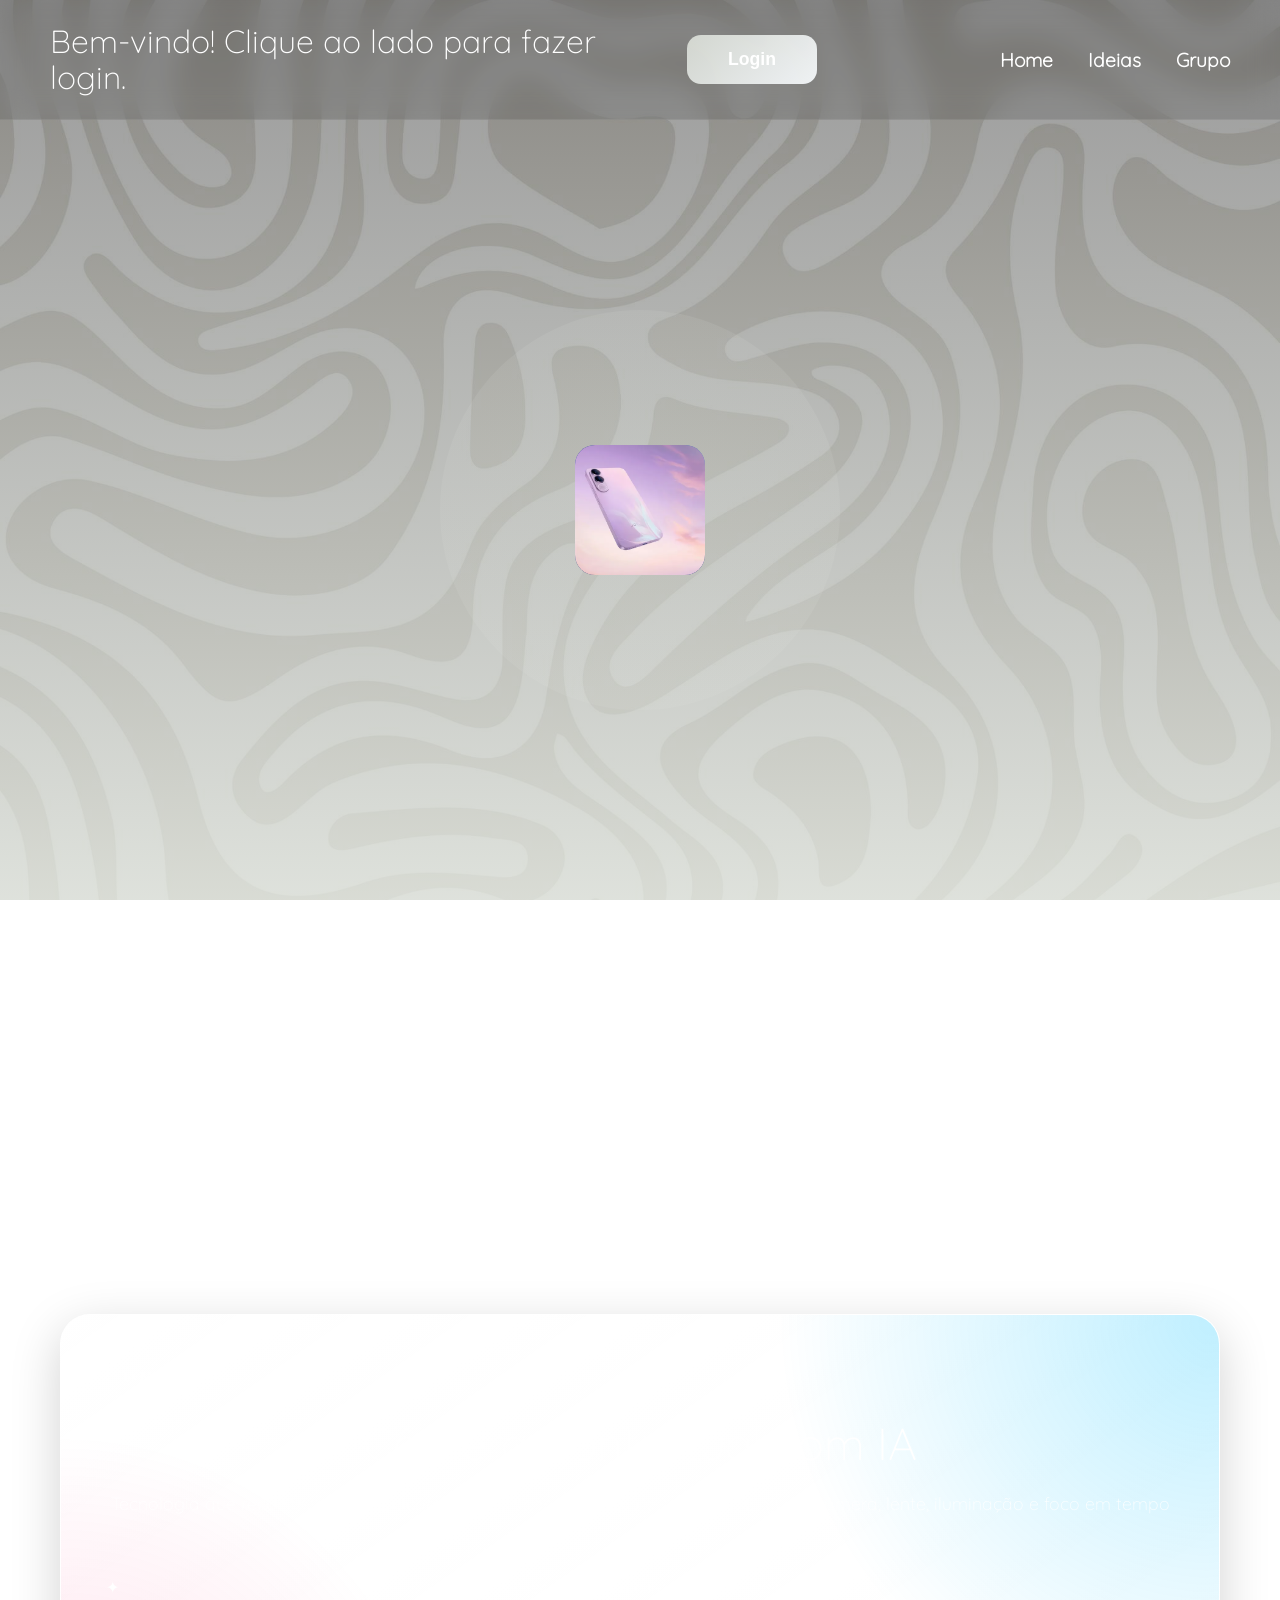
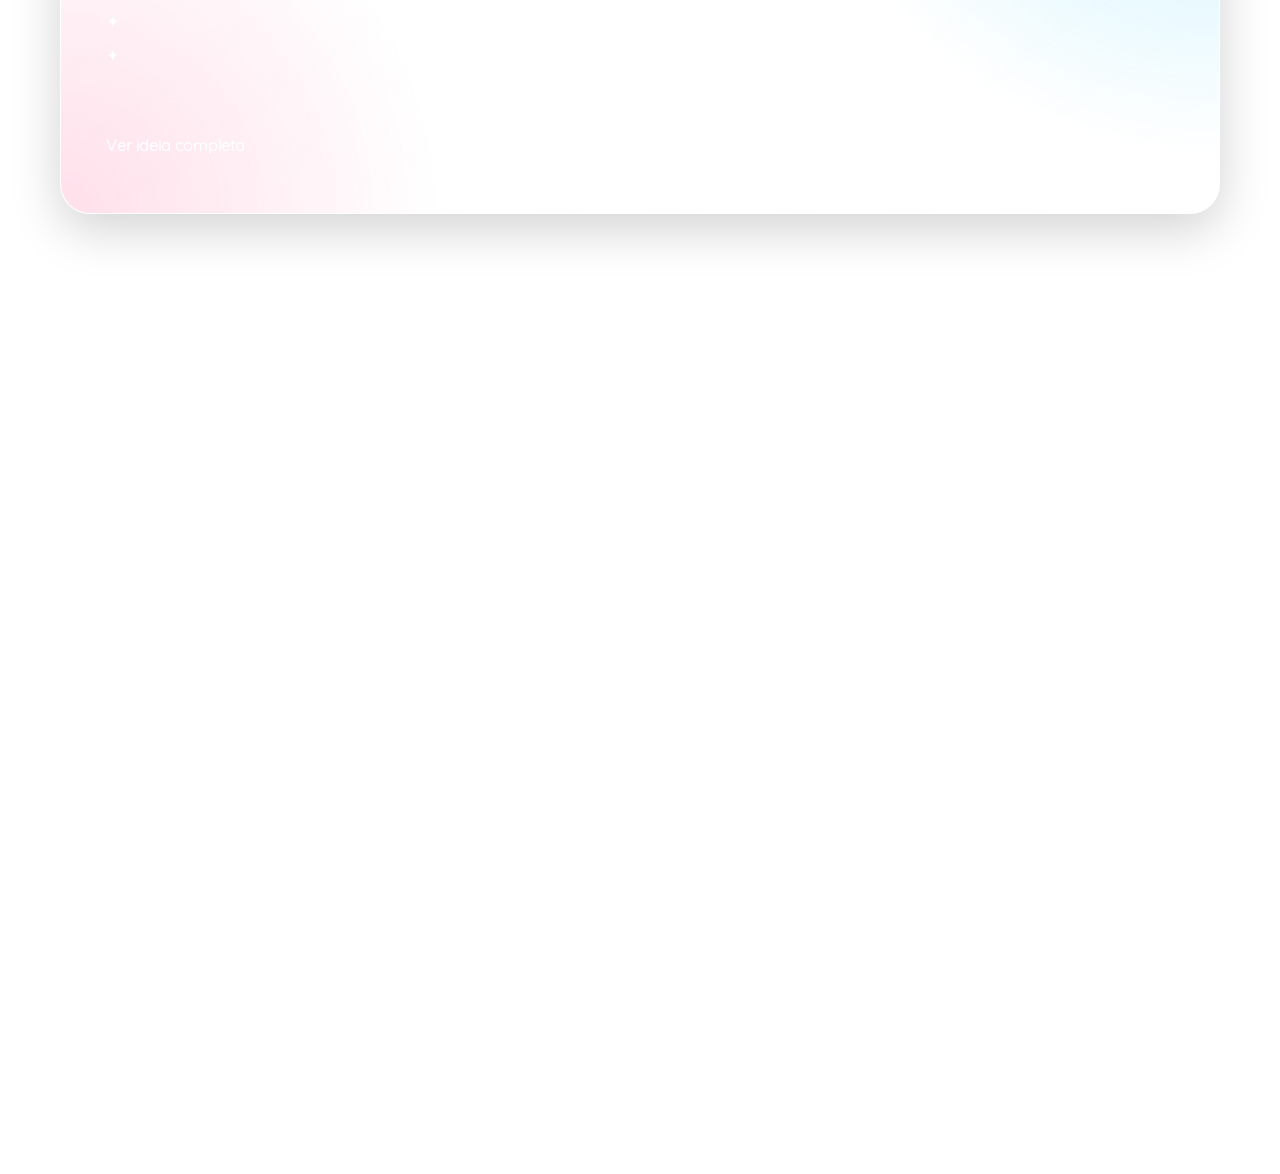
<file: index.html>
<!DOCTYPE html>
<html lang="pt-BR">
<head>
  <meta charset="UTF-8">
  <meta name="viewport" content="width=device-width, initial-scale=1.0">
  <title>Início</title>
  <link rel="stylesheet" href="css/styles.css">
</head>
<body>

  <!-- HEADER FIXO -->
  <header class="hero">

  <div class="hero-left">
    <h1 id="boasVindas">
      Bem-vindo! Clique ao lado para fazer login.
    </h1>

    <button
      id="loginBtn"
      class="header-login-btn"
      onclick="irParaLogin()">
      Login
    </button>


    <!-- LOGOUT -->
    <button
        id="logoutBtn"
        class="header-login-btn logout-btn"
        onclick="logout()"
        style="display: none;">
        Logout
      </button>
  </div>

  <nav class="menu-hero">
    <ul class="menu-hero-list">
      <li><a href="#home">Home</a></li>
      <li><a href="#ideias">Ideias</a></li>
      <li><a href="#grupo">Grupo</a></li>
    </ul>
  </nav>

</header>

<!-- HOME -->
<section id="home" class="page-section home-section">

  <section class="imagens">
    <img src="./imagens/V701.png" class="img img1" alt="Celular modelo A70 1ª imagem">
    <img src="./imagens/V70.png" class="img img2" alt="Celular modelo A70 2ª imagem">
  </section>

</section>

<section id="ideias" class="page-section ideias-section">

  <div class="ideias-premium">

    <!-- TOPO -->
    <div class="ideias-topo">
      <span class="tag-ideias">Inovação & Futuro</span>
      <h2>Ideias</h2>
      <p>
        Conceitos tecnológicos modernos desenvolvidos para transformar
        experiência, inteligência artificial e inovação.
      </p>
    </div>

    <!-- CARDS -->
    <div class="ideias-grid">
      <!-- CARD CÂMERA -->
      <a href="camera-contextual.html" class="premium-card">
        <div class="premium-bg"></div>
        <div class="premium-content">
          <span class="premium-badge">IA Mobile</span>
          <h3>Câmera Contextual com IA</h3>
          <p>
            Tecnologia que reconhece automaticamente cenários,
            interpreta o ambiente e ajusta câmera, lente,
            iluminação e foco em tempo real.
          </p>

          <ul class="card-benefits">
            <li>Reconhecimento inteligente de cena</li>
            <li>Modo retrato, HDR, macro e noturno</li>
            <li>Experiência automática e prática</li>
          </ul>

          <div class="premium-footer">
            <span>Ver ideia completa</span>
            <div class="arrow">→</div>
          </div>
        </div>
      </a>
    </div>
  </div>
</section>

<!-- GRUPO -->
<section id="grupo" class="page-section grupo-section">
  <div class="ideias-text">
    <h2>Grupo</h2>
    <p>Gabriela do Rozario: 569663</p>
    <p>João Vitor de Mico: 569412</p>
    <p>Milena de Moraes: 570604</p> 
    <p>Lucas Alberto de Souza Salvador: 568843</p>
  </div>
</section>

  <script src="js/main.js"></script>
</body>
</html>
</file>
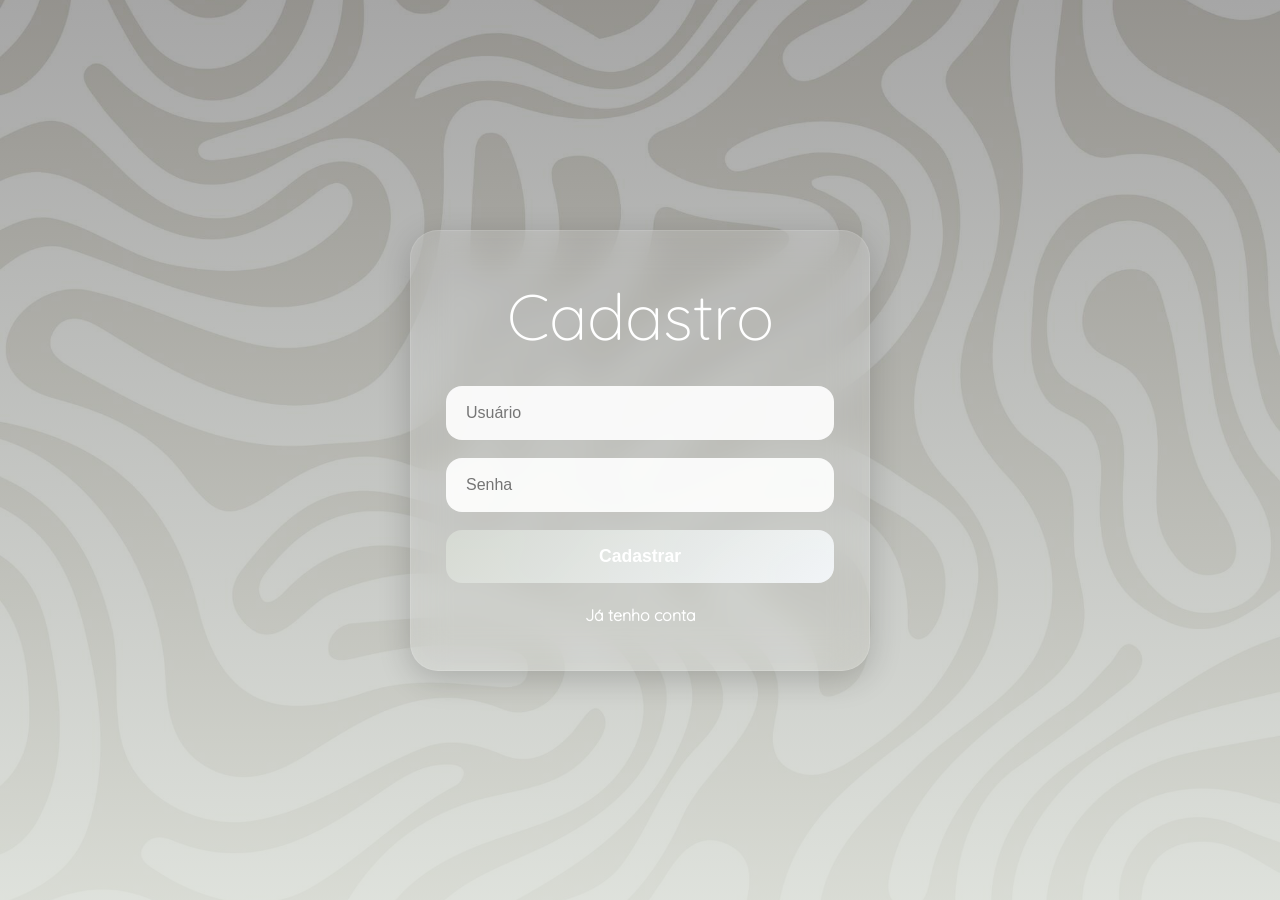
<file: cadastro.html>
<!DOCTYPE html>
<html lang="pt-BR">
<head>
  <meta charset="UTF-8">
  <meta name="viewport" content="width=device-width, initial-scale=1.0">
  <title>Cadastro</title>
  <link rel="stylesheet" href="css/styles.css">
</head>
<body class="auth-body">

  <div class="auth-card">
    <h1>Cadastro</h1>

    <form id="cadastroForm" class="auth-form">
      <input
        type="text"
        id="novoUsuario"
        placeholder="Usuário"
        required
      >

      <input
        type="password"
        id="novaSenha"
        placeholder="Senha"
        required
      >

      <button
        type="submit"
        class="btn-cadastro">
        Cadastrar
      </button>
    </form>

    <a href="login.html" class="auth-link">
      Já tenho conta
    </a>
  </div>

  <script src="js/cadastro.js"></script>
</body>
</html>
</file>
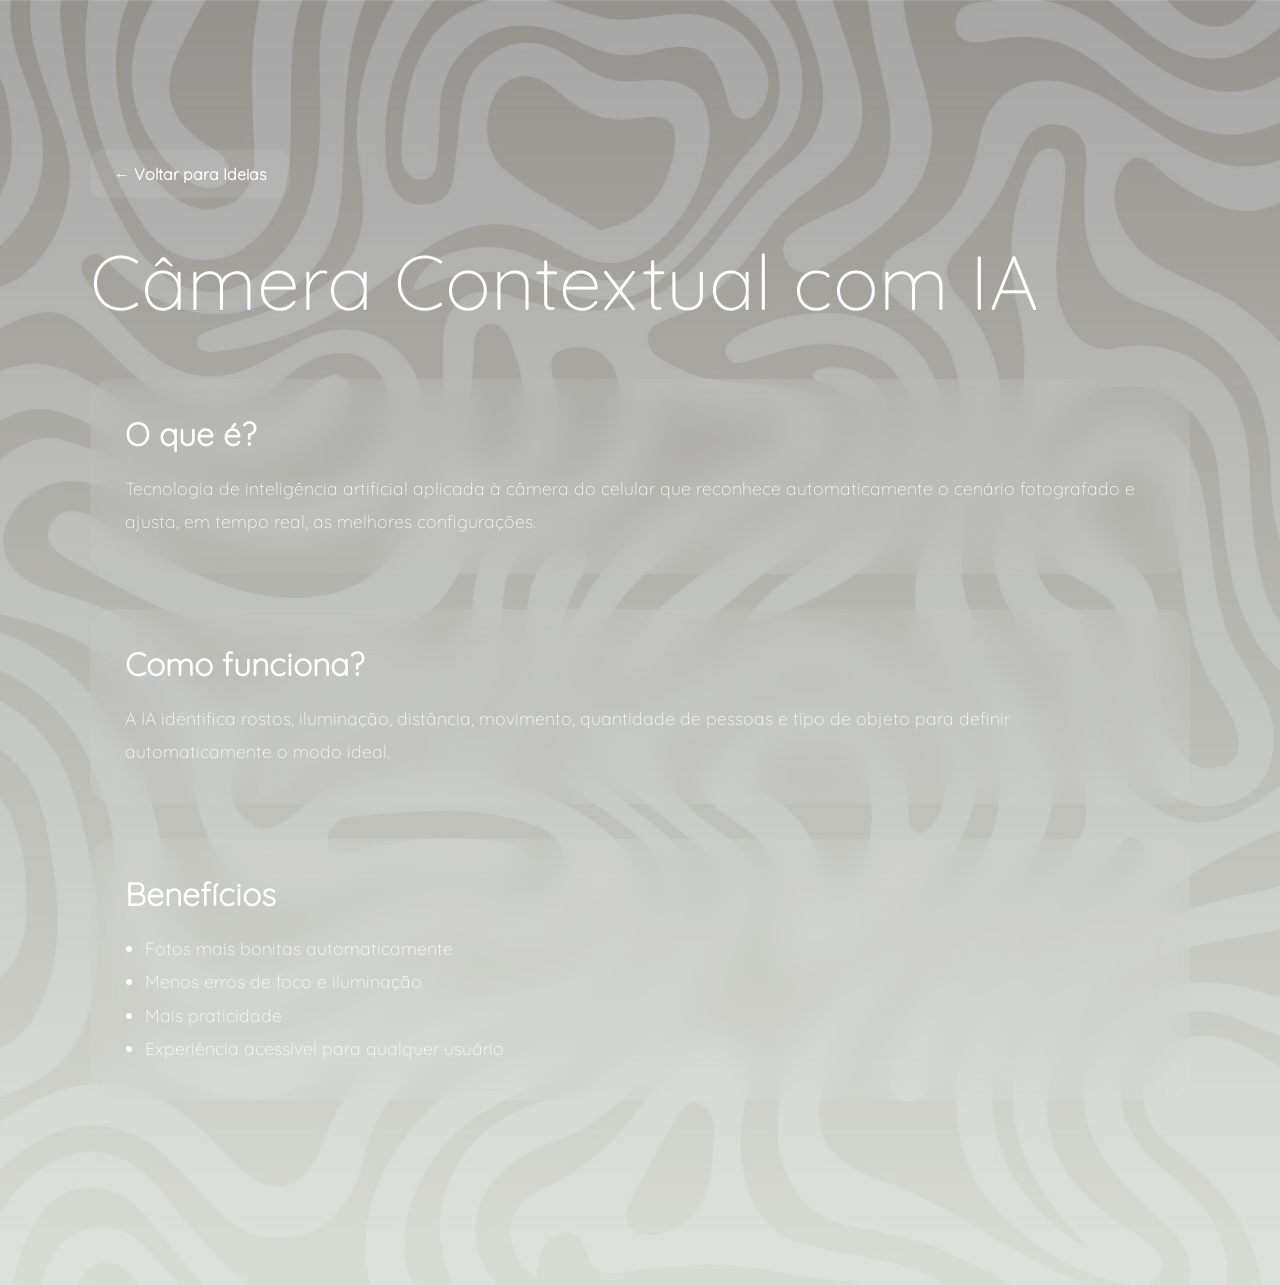
<file: camera-contextual.html>
<!DOCTYPE html>
<html lang="pt-BR">
<head>
  <meta charset="UTF-8">
  <meta name="viewport" content="width=device-width, initial-scale=1.0">
  <title>Câmera Contextual com IA</title>
  <link rel="stylesheet" href="css/styles.css">
</head>
<body class="auth-body">

  <main class="idea-page">

    <a href="index.html#ideias" class="voltar-btn">← Voltar para Ideias</a>

    <h1>Câmera Contextual com IA</h1>

    <section class="idea-block">
      <h2>O que é?</h2>
      <p>
        Tecnologia de inteligência artificial aplicada à câmera do celular
        que reconhece automaticamente o cenário fotografado e ajusta,
        em tempo real, as melhores configurações.
      </p>
    </section>

    <section class="idea-block">
      <h2>Como funciona?</h2>
      <p>
        A IA identifica rostos, iluminação, distância, movimento,
        quantidade de pessoas e tipo de objeto para definir
        automaticamente o modo ideal.
      </p>
    </section>

    <section class="idea-block">
      <h2>Benefícios</h2>
      <ul>
        <li>Fotos mais bonitas automaticamente</li>
        <li>Menos erros de foco e iluminação</li>
        <li>Mais praticidade</li>
        <li>Experiência acessível para qualquer usuário</li>
      </ul>
    </section>

  </main>

</body>
</html>
</file>
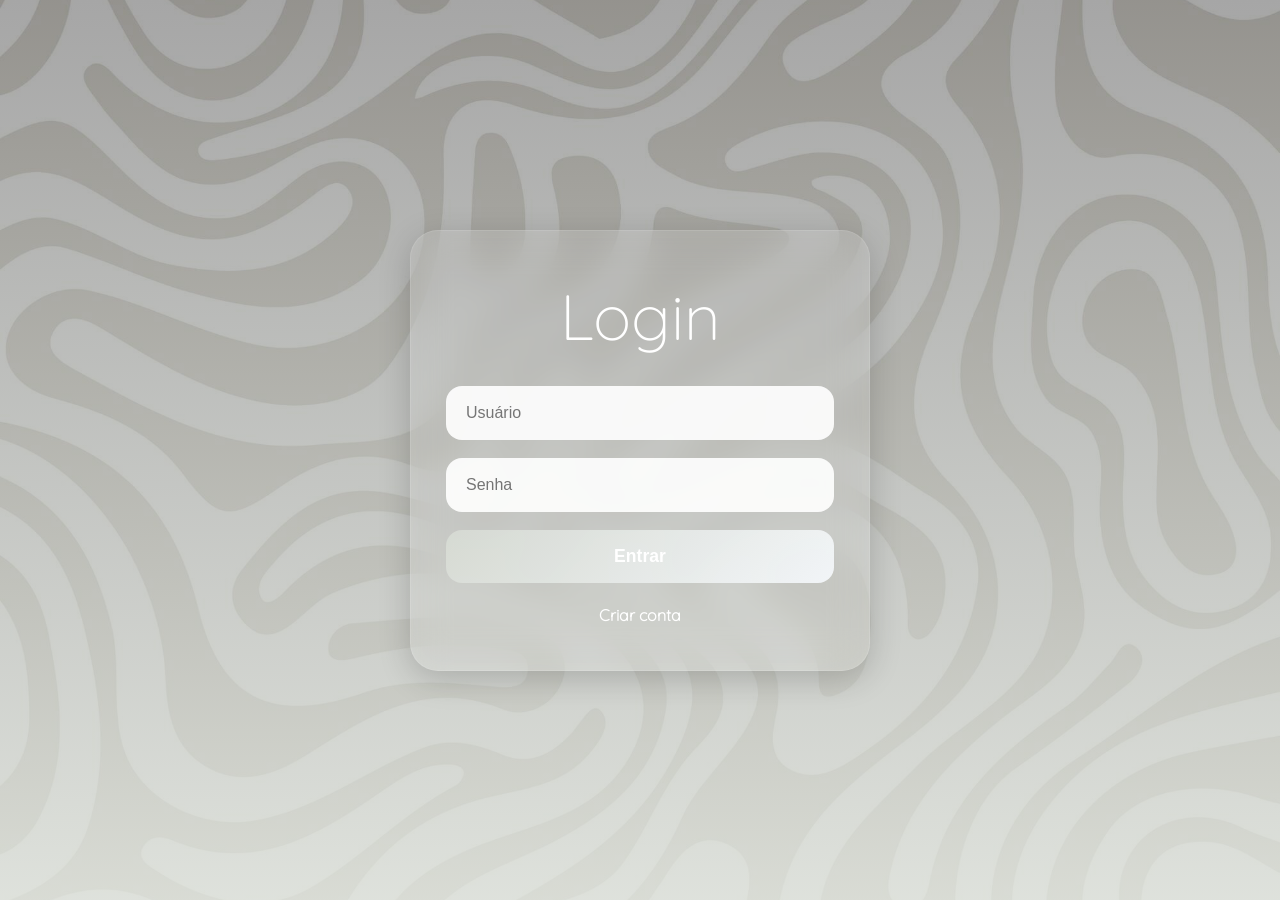
<file: login.html>
<!DOCTYPE html>
<html lang="pt-BR">
<head>
  <meta charset="UTF-8">
  <meta name="viewport" content="width=device-width, initial-scale=1.0">
  <title>Login</title>
  <link rel="stylesheet" href="css/styles.css">
</head>
<body class="auth-body">

  <div class="auth-card">
    <h1>Login</h1>

    <form id="loginForm" class="auth-form">
      <input
        type="text"
        id="usuario"
        placeholder="Usuário"
        required
      >

      <input
        type="password"
        id="senha"
        placeholder="Senha"
        required
      >

      <button type="submit">Entrar</button>
    </form>

    <a href="cadastro.html" class="auth-link">
      Criar conta
    </a>
  </div>

  <script src="js/login.js"></script>
</body>
</html>
</file>
<file: css/styles.css>
@font-face {
  font-family: Quicksand-Light;
  src: url(../fonts/Quicksand-Light.ttf);
}

@font-face {
  font-family: Nunito;
  src: url(../fonts/Nunito-Black.ttf);
}

* {
  margin: 0;
  padding: 0;
  box-sizing: border-box;
  scroll-behavior: smooth;
}

body {
  font-family: Quicksand-Light;
  background:
    linear-gradient(to top, rgba(214, 218, 211, .8), rgba(0, 0, 0, .4)),
    url(../imagens/background.png);
  background-size: cover;
  background-attachment: fixed;
  color: white;
  overflow-x: hidden;
}

/* HEADER FIXO */
.hero {
  position: fixed;
  top: 0;
  left: 0;
  width: 100%;
  height: 120px;
  display: flex;
  justify-content: space-between;
  align-items: center;
  padding: 0 50px;
  background: rgba(15, 15, 15, 0.15);
  backdrop-filter: blur(14px);
  -webkit-backdrop-filter: blur(14px);
  border-bottom: 1px solid rgba(255,255,255,0.08);
  z-index: 999;
}

/* LADO ESQUERDO */
.hero-left {
  display: flex;
  align-items: center;
  gap: 50px;
  max-width: 65%;
}

/* TEXTO */
#boasVindas {
  font-size: 2rem;
  font-weight: 300;
  line-height: 1.1;
  max-width: 650px;
}

/* MENU */
.menu-hero-list {
  display: flex;
  align-items: center;
  gap: 35px;
  list-style: none;
}

.menu-hero-list a {
  color: var(--color-blue);
  text-decoration: none;
  font-size: 1.2rem;
  font-weight: 700;
  position: relative;
  transition: .3s;
}

.menu-hero-list a::after {
  content: "";
  position: absolute;
  bottom: -6px;
  left: 0;
  width: 0%;
  height: 2px;
  background: var(--color-blue);
  transition: .3s;
}

.menu-hero-list a:hover::after {
  width: 100%;
}

/* BOTÃO LOGIN */
.header-login-btn {
  width: auto;
  min-width: 130px;
  padding: 14px 34px;
  margin: 0;
  border: none;
  border-radius: 14px;
  background: linear-gradient(135deg,rgba(214,218,211,.95),rgba(244,247,250,.95));
  color: white;
  font-size: 1.1rem;
  font-weight: bold;
  cursor: pointer;
  transition: .35s ease;
  box-shadow: 0 0 15px var(--color-shadow2);
}

.header-login-btn:hover {
  transform: translateY(-2px) scale(1.03);
  box-shadow: 0 0 25px var(--color-blue);
}

/* SEÇÕES */
.page-section {
  min-height: 100dvh;
  width: 100%;
  display: flex;
  justify-content: center;
  align-items: center;
  flex-direction: column;

  position: relative;
}

/* HOME */
.home-section {
  padding-top: 120px; /* compensação do header */
}

/* IMAGENS */
.imagens {
  position: relative;
  width: 400px;
  height: 400px;

  display: flex;
  justify-content: center;
  align-items: center;

  background: radial-gradient(
    circle,
    rgba(214, 218, 211, .22),
    rgba(255,255,255,.05)
  );

  border-radius: 50%;
}

.img {
  position: absolute;
  width: 130px;
  height: 130px;
  object-fit: cover;
  border-radius: 20px;

  top: 50%;
  left: 50%;
  margin: -65px;
}

/* IDEIAS */
.ideias-section,
.grupo-section {
  text-align: center;
}

.ideias-text {
  display: flex;
  flex-direction: column;
  gap: 25px;
  max-width: 900px;
  padding: 20px;
}

.ideias-text h2 {
  font-size: clamp(4rem, 7vw, 8rem);
  font-weight: 300;
}

.ideias-text p {
  font-size: clamp(1.3rem, 2vw, 2rem);
}

/* ANIMAÇÕES */
.img1 {
  animation: orbita1 8s infinite ease-in-out;
}

.img2 {
  animation: orbita2 8s infinite ease-in-out;
}

/* LOGIN / CADASTRO BODY */
.auth-body {
  margin: 0;
  min-height: 100dvh;

  display: flex;
  justify-content: center;
  align-items: center;

  font-family: Quicksand-Light;

  background:
    linear-gradient(to top, rgba(214, 218, 211, .8), rgba(0, 0, 0, .35)),
    url(../imagens/background.png);

  background-size: cover;
  background-position: center;
  color: white;
}

/* CARD CENTRAL */
.auth-card {
  width: 100%;
  max-width: 460px;

  padding: 45px 35px;

  border-radius: 28px;

  background: rgba(255, 255, 255, 0.08);
  backdrop-filter: blur(18px);
  -webkit-backdrop-filter: blur(18px);

  border: 1px solid rgba(255,255,255,0.12);

  box-shadow:
    0 8px 32px rgba(0,0,0,0.18),
    inset 0 0 18px rgba(255,255,255,0.04);

  text-align: center;
}

/* TÍTULO */
.auth-card h1 {
  font-size: clamp(3rem, 5vw, 4.5rem);
  font-weight: 300;
  margin-bottom: 30px;
}

/* FORM */
.auth-form {
  display: flex;
  flex-direction: column;
  gap: 18px;
}

/* INPUTS */
.auth-form input {
  width: 100%;
  padding: 16px 18px;

  border: 2px solid transparent;
  border-radius: 16px;

  background: rgba(255,255,255,0.9);

  font-size: 1rem;
  color: #333;

  outline: none;
  transition: all .35s ease;
}

.auth-form input:focus {
  border-color: var(--color-blue);
  box-shadow:
    0 0 0 4px rgba(0,191,255,0.18),
    0 8px 20px rgba(0,0,0,0.12);

  transform: scale(1.02);
}

/* BOTÃO */
.auth-form button {
  width: 100%;
  padding: 16px;

  border: none;
  border-radius: 16px;

  background: linear-gradient(
    135deg,
    rgba(214,218,211,.95),
    rgba(244,247,250,.95)
  );

  color: white;
  font-size: 1.1rem;
  font-weight: bold;

  cursor: pointer;
  transition: all .35s ease;

  box-shadow: 0 0 15px var(--color-shadow2);
}

.auth-form button:hover {
  transform: translateY(-3px);
  box-shadow: 0 0 25px var(--color-blue);
}

/* BOTÃO CADASTRO */
.btn-cadastro {
  background: linear-gradient(135deg, #ff4d8d, var(--color-blue));
}

/* LINKS */
.auth-link {
  display: inline-block;
  margin-top: 22px;

  color: var(--color-blue);
  text-decoration: none;

  font-size: 1rem;
  font-weight: bold;

  transition: .3s ease;
}

.auth-link:hover {
  color: white;
  transform: scale(1.05);
}

/* =========================
   SEÇÃO IDEIAS
========================= */
.ideias-premium {
  width: 100%;
  max-width: 1500px;
  padding: 60px;
}

.ideias-topo {
  text-align: center;
  max-width: 900px;
  margin: 0 auto 70px;
}

.tag-ideias {
  display: inline-block;
  padding: 10px 22px;
  border-radius: 999px;

  background: rgba(255,255,255,0.08);
  border: 1px solid rgba(255,255,255,0.08);

  color: var(--color-blue);
  font-weight: bold;
  margin-bottom: 25px;
}

.ideias-topo h2 {
  font-size: clamp(4rem, 8vw, 8rem);
  font-weight: 300;
  margin-bottom: 20px;
}

.ideias-topo p {
  font-size: 1.2rem;
  line-height: 1.8;
  color: rgba(255,255,255,0.85);
}

/* GRID */
.ideias-grid {
  display: grid;
  grid-template-columns: repeat(auto-fit, minmax(420px, 1fr));
  gap: 40px;
}

/* CARD */
.premium-card {
  position: relative;
  min-height: 500px;

  border-radius: 30px;
  overflow: hidden;

  text-decoration: none;
  color: white;

  background: linear-gradient(
    145deg,
    rgba(255,255,255,0.10),
    rgba(255,255,255,0.04)
  );

  backdrop-filter: blur(24px);

  border: 1px solid rgba(255,255,255,0.08);

  box-shadow:
    0 15px 50px rgba(0,0,0,0.18),
    inset 0 0 30px rgba(255,255,255,0.03);

  transition: all .4s ease;
}

.premium-card:hover {
  transform: translateY(-12px);
  box-shadow:
    0 0 40px rgba(0,191,255,0.18),
    0 20px 60px rgba(0,0,0,0.28);
}

/* FUNDO */
.premium-bg {
  position: absolute;
  inset: 0;

  background:
    radial-gradient(circle at top right,
      rgba(0,191,255,.25),
      transparent 35%),

    radial-gradient(circle at bottom left,
      rgba(255,77,141,.18),
      transparent 30%);
}

/* CONTEÚDO */
.premium-content {
  position: relative;
  z-index: 2;

  padding: 45px;
  height: 100%;

  display: flex;
  flex-direction: column;
}

/* BADGE */
.premium-badge {
  display: inline-block;
  width: fit-content;

  padding: 8px 18px;
  margin-bottom: 25px;

  border-radius: 999px;

  background: rgba(255,255,255,0.08);

  font-size: 0.9rem;
  font-weight: bold;
}

/* TÍTULO */
.premium-content h3 {
  font-size: 2.8rem;
  line-height: 1.1;
  margin-bottom: 20px;
  font-weight: 300;
}

/* TEXTO */
.premium-content p {
  font-size: 1.1rem;
  line-height: 1.8;
  color: rgba(255,255,255,0.82);
  margin-bottom: 25px;
}

/* BENEFÍCIOS */
.card-benefits {
  list-style: none;
  display: flex;
  flex-direction: column;
  gap: 14px;
  margin-bottom: auto;
}

.card-benefits li {
  padding-left: 25px;
  position: relative;
}

.card-benefits li::before {
  content: "✦";
  position: absolute;
  left: 0;
  color: var(--color-blue);
}

/* FOOTER */
.premium-footer {
  display: flex;
  justify-content: space-between;
  align-items: center;

  margin-top: 35px;
  padding-top: 20px;

  border-top: 1px solid rgba(255,255,255,0.08);
}

.premium-footer span {
  color: var(--color-blue);
  font-weight: bold;
}

.arrow {
  width: 46px;
  height: 46px;

  display: flex;
  align-items: center;
  justify-content: center;

  border-radius: 50%;

  background: rgba(255,255,255,0.08);

  font-size: 1.2rem;
}

/* =========================
   PÁGINA DA IDEIA
========================= */
.idea-page {
  width: 100%;
  max-width: 1200px;

  margin: 100px auto;
  padding: 50px;
}

.voltar-btn {
  display: inline-block;
  margin-bottom: 35px;

  padding: 14px 24px;
  border-radius: 14px;

  background: rgba(255,255,255,0.08);

  color: var(--color-blue);
  text-decoration: none;
  font-weight: bold;
}

.idea-page h1 {
  font-size: clamp(3.5rem, 6vw, 7rem);
  font-weight: 300;
  margin-bottom: 50px;
}

.idea-block {
  margin-bottom: 35px;
  padding: 35px;

  border-radius: 24px;

  background: rgba(255,255,255,0.06);
  backdrop-filter: blur(18px);
}

.idea-block h2 {
  font-size: 2rem;
  color: var(--color-blue);
  margin-bottom: 18px;
}

.idea-block p,
.idea-block li {
  font-size: 1.1rem;
  line-height: 1.9;
  color: rgba(255,255,255,0.9);
}

.idea-block ul {
  padding-left: 20px;
}



@keyframes orbita1 {
  0%, 20% {
    transform: rotate(0deg) translateX(90px) rotate(0deg);
  }

  50%, 70% {
    transform: rotate(180deg) translateX(90px) rotate(-180deg);
  }

  100% {
    transform: rotate(360deg) translateX(90px) rotate(-360deg);
  }
}

@keyframes orbita2 {
  0%, 20% {
    transform: rotate(180deg) translateX(90px) rotate(-180deg);
  }

  50%, 70% {
    transform: rotate(360deg) translateX(90px) rotate(-360deg);
  }

  100% {
    transform: rotate(540deg) translateX(90px) rotate(-540deg);
  }
}
</file>
